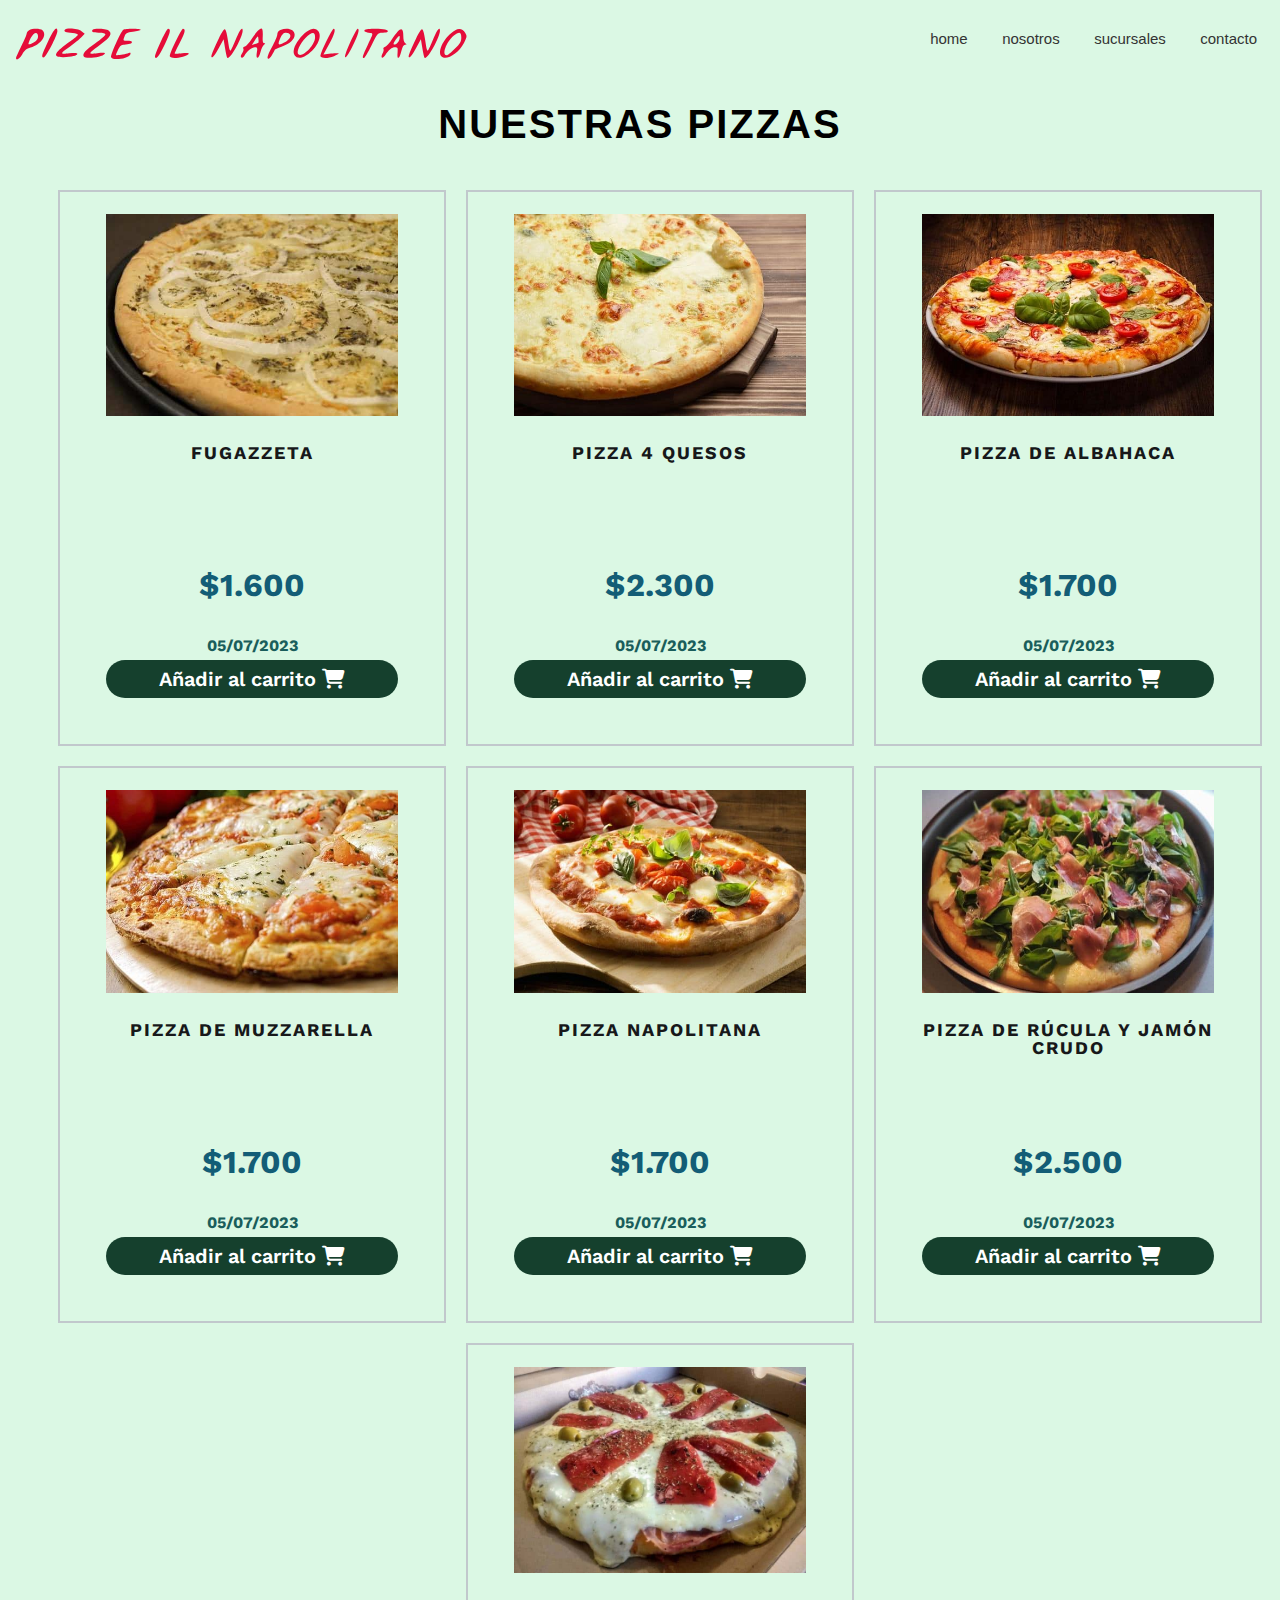
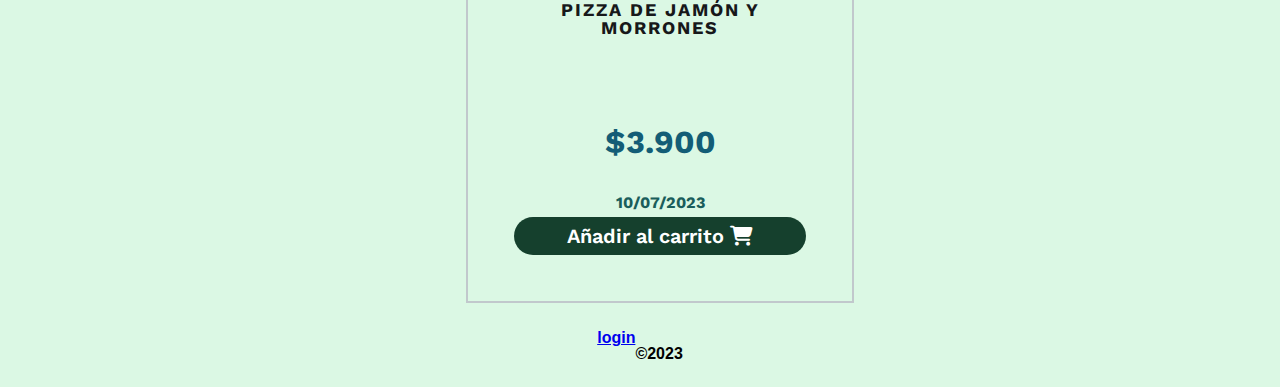
<file: index.html>
<!DOCTYPE html>
<html lang="en">
  <head>
    <link href="css/fontawesome.css" rel="stylesheet" />
    <link href="css/brands.css" rel="stylesheet" />
    <link href="css/solid.css" rel="stylesheet" />
  </head>
  <body>
    <!--  <i class="fa-solid fa-user"></i>
     uses solid style -->
    <!-- <i class="fa-brands fa-github-square"></i>
    uses brand style -->
    <meta charset="UTF-8" />
    <meta http-equiv="X-UA-Compatible" content="IE=edge" />
    <meta name="viewport" content="width=device-width, initial-scale=1.0" />
    <title>Projecto Pizzas</title>
    <link rel="preconnect" href="https://fonts.googleapis.com" />
    <link rel="preconnect" href="https://fonts.gstatic.com" crossorigin />
    <link
      href="https://fonts.googleapis.com/css2?family=Work+Sans&display=swap"
      rel="stylesheet"
    />
    <link rel="stylesheet" href="css/style.css" />
    <body>
      <header>
        <div id="header-container">
          <svg
            width="348pt"
            height="44pt"
            version="1.0"
            viewBox="0 0 348 44"
            xmlns="http://www.w3.org/2000/svg"
          >
            <g transform="translate(0 44) scale(.1 -.1)" fill="#e50c39">
              <path
                d="m158 289c-10-5-18-17-18-25s-18-50-40-94-40-84-40-90c0-23 26-7 47 28 16 29 32 41 62 50 80 25 127 92 89 130-15 15-76 15-100 1zm67-49c0-17-10-30-33-43-18-11-35-17-38-14s4 24 16 47c24 46 55 52 55 10z"
              />
              <path
                d="m300 203c-49-106-51-114-33-120 14-5 103 166 103 197 0 45-28 14-70-77z"
              />
              <path
                d="m425 290c-8-13 8-18 60-22 22-2 40-7 39-13 0-5-25-27-54-48-126-88-142-122-55-121 62 0 105 11 105 25 0 8-19 9-61 5-72-9-71-2 9 53 31 21 68 51 82 66l25 27-24 19c-25 21-115 27-126 9z"
              />
              <path
                d="m637 293c-17-16-3-23 43-23 35 0 50-4 50-13 0-7-34-37-75-66-75-52-96-76-88-98 9-24 142-8 159 19 5 8-11 9-57 4-74-9-74-8 29 69 71 53 86 80 56 102-18 13-105 18-117 6z"
              />
              <path
                d="m865 292c-20-14-98-190-92-206 11-29 134-10 145 23 3 10 0 12-13 8-26-11-95-20-95-14 0 4 8 22 17 42 13 27 23 35 44 35 15 0 34 3 43 6 28 11 17 24-18 24-34 0-34 0-23 30 10 26 17 30 64 36 29 3 56 10 59 15 6 11-117 12-131 1z"
              />
              <path
                d="m1160 233c-47-101-63-143-56-150 12-12 33 19 75 106 39 82 45 111 21 111-4 0-22-30-40-67z"
              />
              <path
                d="m1256 201c-27-54-46-103-42-110 9-14 49-14 98-1 62 18 58 33-6 25-31-4-56-4-56-1 0 4 18 42 41 86 37 70 43 100 21 100-5 0-30-44-56-99z"
              />
              <path
                d="m1581 227c-56-120-61-136-51-142 5-3 27 26 48 65l39 71 11-67c6-36 14-69 17-73 19-18 115 153 115 205 0 34-23 5-51-66-17-41-34-79-39-84s-11 13-15 40c-12 86-20 117-30 120-6 2-25-29-44-69z"
              />
              <path
                d="m1872 282c-9-9-30-38-47-64-16-26-38-49-48-52-11-3-16-9-12-16 4-6 0-22-9-35-11-17-13-26-5-31 7-4 16 2 22 12 19 34 56 64 78 64 20 0 21-4 15-41-9-56 15-48 29 10 6 23 17 46 25 51 11 7 12 10 2 10-9 0-13 12-12 38 4 78-3 89-38 54zm6-87c-2-1-13-6-26-10l-23-7 23 36c23 35 23 35 26 10 2-14 2-27 0-29z"
              />
              <path
                d="m2043 290c-15-6-23-18-23-32 0-13-18-56-41-97-26-48-37-77-30-84 6-6 17 2 30 24 12 19 21 36 21 39s23 14 51 24c62 21 99 56 99 90 0 40-53 58-107 36zm73-35c8-19-11-42-48-61-42-22-47-15-26 34 15 33 24 42 44 42 13 0 27-7 30-15z"
              />
              <path
                d="m2239 276c-38-26-84-89-94-129-14-53 27-82 78-56 87 45 143 152 101 193-22 22-44 20-85-8zm64-44c-2-58-97-152-125-124-17 17 10 77 53 122 48 49 75 50 72 2z"
              />
              <path
                d="m2386 201c-27-54-46-103-42-110 10-15 60-14 101 3 19 8 35 17 35 20 0 2-26 2-57-1l-57-6 42 76c39 71 53 117 34 117-4 0-30-44-56-99z"
              />
              <path
                d="m2567 198c-61-132-47-157 17-29 43 85 56 131 38 131-4 0-29-46-55-102z"
              />
              <path
                d="m2675 290c-7-11 6-17 43-22 22-3 22-4-18-86-42-88-46-102-30-102 6 0 31 43 57 95 47 95 48 95 85 95 42 0 51 14 16 24-37 10-146 7-153-4z"
              />
              <path
                d="m2923 278c-11-13-33-42-48-65s-36-45-46-48c-11-4-16-11-13-17 4-5 1-21-7-34-17-33-1-45 20-14 27 42 50 60 74 60 20 0 22-4 19-40-6-57 14-50 28 10 8 35 17 50 28 50 15 0 15 2 2 10-10 6-15 25-15 56 0 54-13 64-42 32zm12-61c-6-24-32-44-43-33-2 3 6 19 18 36 25 35 34 34 25-3z"
              />
              <path
                d="m3061 227c-56-120-61-136-51-142 5-3 27 26 48 65l39 71 11-67c6-36 14-69 17-73 19-18 115 153 115 205 0 34-23 5-51-66-17-41-34-79-39-84s-11 13-15 40c-12 86-20 117-30 120-6 2-25-29-44-69z"
              />
              <path
                d="m3355 289c-81-46-140-160-103-197 34-34 126 21 168 101 23 44 24 49 10 74-17 31-45 39-75 22zm45-55c0-31-8-45-49-85-26-27-53-49-60-49-40 0-5 98 51 146 42 35 58 31 58-12z"
              />
            </g>
          </svg>
          <nav>
            <ul>
              <li><a href="">home</a></li>
              <li><a href="nosotros.html">nosotros</a></li>
              <li><a href="sucursales.html">sucursales</a></li>
              <li><a href="contacto.html">contacto</a></li>
            </ul>
          </nav>
        </div>
      </header>
      <div class="main-content">
        <h2>NUESTRAS PIZZAS</h2>
        <ul class="gallery">
          <li>
            <div class="box">
              <figure>
                <img src="img/fugazzeta_cleanup.jpg" alt="" />
                <figcaption>
                  <h3>fugazzeta</h3>
                  <p>$1.600</p>
                  <time>05/07/2023</time>
                </figcaption>
                <button class="button" value="1">
                  Añadir al carrito <i class="fa-solid fa-cart-shopping"></i>
                </button>
              </figure>
            </div>
          </li>

          <li>
            <div class="box">
              <figure>
                <img src="img/pizza-4-quesos.jpg" alt="" />
                <figcaption>
                  <h3>Pizza 4 quesos</h3>
                  <p>$2.300</p>
                  <time>05/07/2023</time>
                </figcaption>
                <button class="button" value="2">
                  Añadir al carrito <i class="fa-solid fa-cart-shopping"></i>
                </button>
              </figure>
            </div>
          </li>

          <li>
            <div class="box">
              <figure>
                <img src="img/pizza-de-albahaca.jpg" alt="" />
                <figcaption>
                  <h3>Pizza de Albahaca</h3>
                  <p>$1.700</p>
                  <time>05/07/2023</time>
                </figcaption>
                <button class="button" value="3">
                  Añadir al carrito <i class="fa-solid fa-cart-shopping"></i>
                </button>
              </figure>
            </div>
          </li>

          <li>
            <div class="box">
              <figure>
                <img src="img/pizza-muzzarella.jpg" alt="" />
                <figcaption>
                  <h3>Pizza de Muzzarella</h3>
                  <p>$1.700</p>
                  <time>05/07/2023</time>
                </figcaption>
                <button class="button" value="4">
                  Añadir al carrito <i class="fa-solid fa-cart-shopping"></i>
                </button>
              </figure>
            </div>
          </li>

          <li>
            <div class="box">
              <figure>
                <img src="img/pizza-napolitana.jpg" alt="" />
                <figcaption>
                  <h3>Pizza Napolitana</h3>
                  <p>$1.700</p>
                  <time>05/07/2023</time>
                </figcaption>
                <button class="button" value="5">
                  Añadir al carrito <i class="fa-solid fa-cart-shopping"></i>
                </button>
              </figure>
            </div>
          </li>

          <li>
            <div class="box">
              <figure>
                <img src="img/pizza-rucula-y-jamon-crudo.jpg" alt="" />
                <figcaption>
                  <h3>Pizza de rúcula y jamón crudo</h3>
                  <p>$2.500</p>
                  <time>05/07/2023</time>
                </figcaption>
                <button class="button" value="6">
                  Añadir al carrito <i class="fa-solid fa-cart-shopping"></i>
                </button>
              </figure>
            </div>
          </li>

          <li>
            <div class="box">
              <figure>
                <img
                  src="img/pizza-jamon-y-morrones-foto-principal.jpg"
                  alt=""
                />
                <figcaption>
                  <h3>Pizza de jamón y morrones</h3>
                  <p>$3.900</p>
                  <time>10/07/2023</time>
                </figcaption>
                <button class="button" value="7">
                  Añadir al carrito <i class="fa-solid fa-cart-shopping"></i>
                </button>
              </figure>
            </div>
          </li>
        </ul>
      </div>
      <footer>
        <a href="login.html">login</a>
        <p>&copy;2023</p>
      </footer>
      
      <script>
        const constButtons = document.querySelectorAll("button").length;
        let products = [];

        for (let i = 0; i < constButtons; i++) {
          document
            .querySelectorAll("button")
            [i].addEventListener("click", showValue);
        }

        function showValue() {
          if (this.value == 4 || this.value == 5) {
            products.push(this.value + " " + "PROMO");
          } else {
            products.push(this.value);
          }
          alert(products);
        }
      </script>
    </body>
  </body>
</html>
</file>
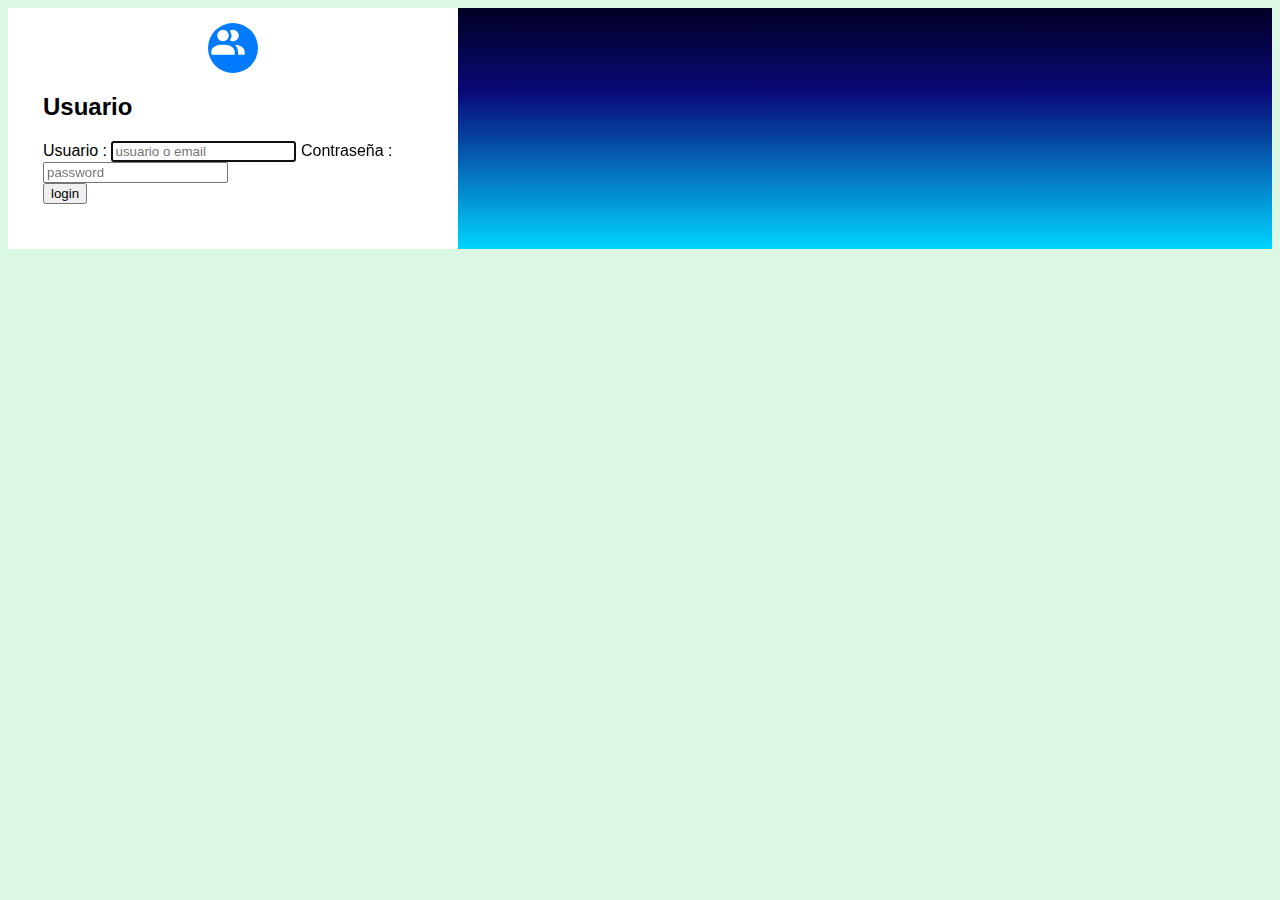
<file: login.html>
<!DOCTYPE html>
<html lang="en">
  <head>
    <!-- Required meta tags -->
    <meta charset="utf-8" accept-charset="utf-8"/>
    <meta name="viewport" content="width=device-width, initial-scale=1" />

    <!-- Bootstrap CSS -->
    <link
      href="https://cdn.jsdelivr.net/npm/bootstrap@5.0.2/dist/css/bootstrap.min.css"
      rel="stylesheet"
      integrity="sha384-EVSTQN3/azprG1Anm3QDgpJLIm9Nao0Yz1ztcQTwFspd3yD65VohhpuuCOmLASjC"
      crossorigin="anonymous"
    />
    <link rel="stylesheet" href="css/style.css" />
    <title>LOGIN</title>
  </head>
  <body>
    <div
      class="container d-flex align-items-center justify-content-center vh-100"
    >
      <form class="form-sigin" action="login.php" method="POST" >
        <div class="icon d-flex align-items-center justify-content-center">
          <svg
            xmlns="http://www.w3.org/2000/svg"
            width="40"
            height="40"
            viewBox="0 0 24 24"
          >
            <path
              fill="currentColor"
              d="M16 17v2H2v-2s0-4 7-4s7 4 7 4m-3.5-9.5A3.5 3.5 0 1 0 9 11a3.5 3.5 0 0 0 3.5-3.5m3.44 5.5A5.32 5.32 0 0 1 18 17v2h4v-2s0-3.63-6.06-4M15 4a3.39 3.39 0 0 0-1.93.59a5 5 0 0 1 0 5.82A3.39 3.39 0 0 0 15 11a3.5 3.5 0 0 0 0-7Z"
            />
          </svg>
        </div>
        <h2>Usuario</h2>
        <label>Usuario :</label>

        <input
          type="text"
          name="username"
          placeholder="usuario o email"
          required
          autofocus
          class="form-control"
        />

        <label>Contraseña :</label>
        <input
          type="password"
          name="password"
          placeholder="password"
          required
          class="form-control"
        />
        <br />
        <div class=" d-flex align-items-center justify-content-center">
          <button class="btn btn-primary btn-lg btn-block">login</button>
        </div>
      </form>
    </div>

    <script
      src="https://cdn.jsdelivr.net/npm/bootstrap@5.0.2/dist/js/bootstrap.bundle.min.js"
      integrity="sha384-MrcW6ZMFYlzcLA8Nl+NtUVF0sA7MsXsP1UyJoMp4YLEuNSfAP+JcXn/tWtIaxVXM"
      crossorigin="anonymous"
    ></script>
  </body>
</html>
</file>
<file: css/style.css>
body {
    background-color: #DBF8E4 ;
}

#header-container {
    display: flex;
    flex-direction: row;
    justify-content: space-between;
    align-items: center;
    margin-top: 10px;
    font-family: 'Oswald', sans-serif;
}

nav {
    display: flex;
    flex-direction: row;
}
nav ul li {
    list-style-type: none;
    display: inline;
}

nav ul li a {
    padding: 15px;
    text-decoration: none;
    color: #333;
    font-size: 15px;
}
nav ul li a:hover {
    background: #e50c39; 
    color: #fff;
}
.main-content h2{
    display: flex;
    flex-direction: row;
    justify-content: center;
    font-family: 'Oswald', sans-serif;
    font-size: 2.5rem;
    color: #000000;
    letter-spacing: 2px;
}
.gallery {
    font-family: 'Work Sans', sans-serif;
    display: flex;
    justify-content: center;
    flex-wrap: wrap;
}
.gallery li{
    display: flex;
    list-style: none;
    width: calc(100% /3);
    box-sizing: border-box;
    padding: 10px;
}
.box {
    border: 2px solid #c1c8cc;
    padding: 6px 6px 30px 6px;
}
.gallery li .box img{
    width: 100%;
    max-width: 100%;
    height: auto;
    margin-bottom: 6px;
    justify-content: center;
}
.gallery li .box h3 {
    margin-bottom: 6px;
    text-align: center;
    font-size: 1.125rem;
    font-weight:bold;
    line-height: 100% ;
    text-transform: uppercase;
    color: #17181a;
    letter-spacing: 2px;
    height: 10vh;
}
.gallery li .box p {
    text-align: center;
    font-size: 2rem;
    font-weight: bold;
    color: #135d76;
}
.gallery li .box time {
    display: flex;
    justify-content: center;
    font-size: 1rem; 
    font-weight: bold;
    color: #1a5e5b;
}
.gallery li .box .button {
    margin-top: 5px;
    width:100%;
    padding: 7px;
    border: none;
    background-color: #15402d;
    border-radius: 20px;
    cursor: pointer;
    font-size: 1.25rem;
    font-weight: 600;
    color: #fff;
    font-family:'Work Sans', sans-serif;
}
footer{
    display: flex;
    justify-content: center;
    color:#000;
    font-size: 1rem;
    font-family: 'Oswald', sans-serif;
    font-weight: bold;
}



.form-sigin {
    max-width: 380px;
    background-color: #fff;
    border: none;
    padding: 15px 35px 45px 35px;
}
.icon {
    width: 50px;
    height: 50px;
    color: #fff;
    background-color: #007bff;
    border-radius: 50%;
    margin: 0 auto;
    margin-bottom: 10px;
}

.container {
    font-family: 'Lato', sans-serif;
    background: rgb(2,0,36);
background: linear-gradient(180deg, rgba(2,0,36,1) 0%, rgba(9,9,121,1) 35%, rgba(0,212,255,1) 100%);
}

@media (max-width: 960px) {
    #header-container {
        flex-direction: column;
    }
    .gallery {
        flex-direction: column;
        margin-top: 60px;
    }
    .gallery li {
        width: 100%;
        justify-content: center;
    }
    svg {
    width: 100%;
    max-width: 100%;
    height: auto;
    }
    
}
</file>
<file: css/brands.css>
/*!
 * Font Awesome Free 6.4.0 by @fontawesome - https://fontawesome.com
 * License - https://fontawesome.com/license/free (Icons: CC BY 4.0, Fonts: SIL OFL 1.1, Code: MIT License)
 * Copyright 2023 Fonticons, Inc.
 */
:root, :host {
  --fa-style-family-brands: 'Font Awesome 6 Brands';
  --fa-font-brands: normal 400 1em/1 'Font Awesome 6 Brands'; }

@font-face {
  font-family: 'Font Awesome 6 Brands';
  font-style: normal;
  font-weight: 400;
  font-display: block;
  src: url("../webfonts/fa-brands-400.woff2") format("woff2"), url("../webfonts/fa-brands-400.ttf") format("truetype"); }

.fab,
.fa-brands {
  font-weight: 400; }

.fa-monero:before {
  content: "\f3d0"; }

.fa-hooli:before {
  content: "\f427"; }

.fa-yelp:before {
  content: "\f1e9"; }

.fa-cc-visa:before {
  content: "\f1f0"; }

.fa-lastfm:before {
  content: "\f202"; }

.fa-shopware:before {
  content: "\f5b5"; }

.fa-creative-commons-nc:before {
  content: "\f4e8"; }

.fa-aws:before {
  content: "\f375"; }

.fa-redhat:before {
  content: "\f7bc"; }

.fa-yoast:before {
  content: "\f2b1"; }

.fa-cloudflare:before {
  content: "\e07d"; }

.fa-ups:before {
  content: "\f7e0"; }

.fa-wpexplorer:before {
  content: "\f2de"; }

.fa-dyalog:before {
  content: "\f399"; }

.fa-bity:before {
  content: "\f37a"; }

.fa-stackpath:before {
  content: "\f842"; }

.fa-buysellads:before {
  content: "\f20d"; }

.fa-first-order:before {
  content: "\f2b0"; }

.fa-modx:before {
  content: "\f285"; }

.fa-guilded:before {
  content: "\e07e"; }

.fa-vnv:before {
  content: "\f40b"; }

.fa-square-js:before {
  content: "\f3b9"; }

.fa-js-square:before {
  content: "\f3b9"; }

.fa-microsoft:before {
  content: "\f3ca"; }

.fa-qq:before {
  content: "\f1d6"; }

.fa-orcid:before {
  content: "\f8d2"; }

.fa-java:before {
  content: "\f4e4"; }

.fa-invision:before {
  content: "\f7b0"; }

.fa-creative-commons-pd-alt:before {
  content: "\f4ed"; }

.fa-centercode:before {
  content: "\f380"; }

.fa-glide-g:before {
  content: "\f2a6"; }

.fa-drupal:before {
  content: "\f1a9"; }

.fa-hire-a-helper:before {
  content: "\f3b0"; }

.fa-creative-commons-by:before {
  content: "\f4e7"; }

.fa-unity:before {
  content: "\e049"; }

.fa-whmcs:before {
  content: "\f40d"; }

.fa-rocketchat:before {
  content: "\f3e8"; }

.fa-vk:before {
  content: "\f189"; }

.fa-untappd:before {
  content: "\f405"; }

.fa-mailchimp:before {
  content: "\f59e"; }

.fa-css3-alt:before {
  content: "\f38b"; }

.fa-square-reddit:before {
  content: "\f1a2"; }

.fa-reddit-square:before {
  content: "\f1a2"; }

.fa-vimeo-v:before {
  content: "\f27d"; }

.fa-contao:before {
  content: "\f26d"; }

.fa-square-font-awesome:before {
  content: "\e5ad"; }

.fa-deskpro:before {
  content: "\f38f"; }

.fa-sistrix:before {
  content: "\f3ee"; }

.fa-square-instagram:before {
  content: "\e055"; }

.fa-instagram-square:before {
  content: "\e055"; }

.fa-battle-net:before {
  content: "\f835"; }

.fa-the-red-yeti:before {
  content: "\f69d"; }

.fa-square-hacker-news:before {
  content: "\f3af"; }

.fa-hacker-news-square:before {
  content: "\f3af"; }

.fa-edge:before {
  content: "\f282"; }

.fa-napster:before {
  content: "\f3d2"; }

.fa-square-snapchat:before {
  content: "\f2ad"; }

.fa-snapchat-square:before {
  content: "\f2ad"; }

.fa-google-plus-g:before {
  content: "\f0d5"; }

.fa-artstation:before {
  content: "\f77a"; }

.fa-markdown:before {
  content: "\f60f"; }

.fa-sourcetree:before {
  content: "\f7d3"; }

.fa-google-plus:before {
  content: "\f2b3"; }

.fa-diaspora:before {
  content: "\f791"; }

.fa-foursquare:before {
  content: "\f180"; }

.fa-stack-overflow:before {
  content: "\f16c"; }

.fa-github-alt:before {
  content: "\f113"; }

.fa-phoenix-squadron:before {
  content: "\f511"; }

.fa-pagelines:before {
  content: "\f18c"; }

.fa-algolia:before {
  content: "\f36c"; }

.fa-red-river:before {
  content: "\f3e3"; }

.fa-creative-commons-sa:before {
  content: "\f4ef"; }

.fa-safari:before {
  content: "\f267"; }

.fa-google:before {
  content: "\f1a0"; }

.fa-square-font-awesome-stroke:before {
  content: "\f35c"; }

.fa-font-awesome-alt:before {
  content: "\f35c"; }

.fa-atlassian:before {
  content: "\f77b"; }

.fa-linkedin-in:before {
  content: "\f0e1"; }

.fa-digital-ocean:before {
  content: "\f391"; }

.fa-nimblr:before {
  content: "\f5a8"; }

.fa-chromecast:before {
  content: "\f838"; }

.fa-evernote:before {
  content: "\f839"; }

.fa-hacker-news:before {
  content: "\f1d4"; }

.fa-creative-commons-sampling:before {
  content: "\f4f0"; }

.fa-adversal:before {
  content: "\f36a"; }

.fa-creative-commons:before {
  content: "\f25e"; }

.fa-watchman-monitoring:before {
  content: "\e087"; }

.fa-fonticons:before {
  content: "\f280"; }

.fa-weixin:before {
  content: "\f1d7"; }

.fa-shirtsinbulk:before {
  content: "\f214"; }

.fa-codepen:before {
  content: "\f1cb"; }

.fa-git-alt:before {
  content: "\f841"; }

.fa-lyft:before {
  content: "\f3c3"; }

.fa-rev:before {
  content: "\f5b2"; }

.fa-windows:before {
  content: "\f17a"; }

.fa-wizards-of-the-coast:before {
  content: "\f730"; }

.fa-square-viadeo:before {
  content: "\f2aa"; }

.fa-viadeo-square:before {
  content: "\f2aa"; }

.fa-meetup:before {
  content: "\f2e0"; }

.fa-centos:before {
  content: "\f789"; }

.fa-adn:before {
  content: "\f170"; }

.fa-cloudsmith:before {
  content: "\f384"; }

.fa-pied-piper-alt:before {
  content: "\f1a8"; }

.fa-square-dribbble:before {
  content: "\f397"; }

.fa-dribbble-square:before {
  content: "\f397"; }

.fa-codiepie:before {
  content: "\f284"; }

.fa-node:before {
  content: "\f419"; }

.fa-mix:before {
  content: "\f3cb"; }

.fa-steam:before {
  content: "\f1b6"; }

.fa-cc-apple-pay:before {
  content: "\f416"; }

.fa-scribd:before {
  content: "\f28a"; }

.fa-openid:before {
  content: "\f19b"; }

.fa-instalod:before {
  content: "\e081"; }

.fa-expeditedssl:before {
  content: "\f23e"; }

.fa-sellcast:before {
  content: "\f2da"; }

.fa-square-twitter:before {
  content: "\f081"; }

.fa-twitter-square:before {
  content: "\f081"; }

.fa-r-project:before {
  content: "\f4f7"; }

.fa-delicious:before {
  content: "\f1a5"; }

.fa-freebsd:before {
  content: "\f3a4"; }

.fa-vuejs:before {
  content: "\f41f"; }

.fa-accusoft:before {
  content: "\f369"; }

.fa-ioxhost:before {
  content: "\f208"; }

.fa-fonticons-fi:before {
  content: "\f3a2"; }

.fa-app-store:before {
  content: "\f36f"; }

.fa-cc-mastercard:before {
  content: "\f1f1"; }

.fa-itunes-note:before {
  content: "\f3b5"; }

.fa-golang:before {
  content: "\e40f"; }

.fa-kickstarter:before {
  content: "\f3bb"; }

.fa-grav:before {
  content: "\f2d6"; }

.fa-weibo:before {
  content: "\f18a"; }

.fa-uncharted:before {
  content: "\e084"; }

.fa-firstdraft:before {
  content: "\f3a1"; }

.fa-square-youtube:before {
  content: "\f431"; }

.fa-youtube-square:before {
  content: "\f431"; }

.fa-wikipedia-w:before {
  content: "\f266"; }

.fa-wpressr:before {
  content: "\f3e4"; }

.fa-rendact:before {
  content: "\f3e4"; }

.fa-angellist:before {
  content: "\f209"; }

.fa-galactic-republic:before {
  content: "\f50c"; }

.fa-nfc-directional:before {
  content: "\e530"; }

.fa-skype:before {
  content: "\f17e"; }

.fa-joget:before {
  content: "\f3b7"; }

.fa-fedora:before {
  content: "\f798"; }

.fa-stripe-s:before {
  content: "\f42a"; }

.fa-meta:before {
  content: "\e49b"; }

.fa-laravel:before {
  content: "\f3bd"; }

.fa-hotjar:before {
  content: "\f3b1"; }

.fa-bluetooth-b:before {
  content: "\f294"; }

.fa-sticker-mule:before {
  content: "\f3f7"; }

.fa-creative-commons-zero:before {
  content: "\f4f3"; }

.fa-hips:before {
  content: "\f452"; }

.fa-behance:before {
  content: "\f1b4"; }

.fa-reddit:before {
  content: "\f1a1"; }

.fa-discord:before {
  content: "\f392"; }

.fa-chrome:before {
  content: "\f268"; }

.fa-app-store-ios:before {
  content: "\f370"; }

.fa-cc-discover:before {
  content: "\f1f2"; }

.fa-wpbeginner:before {
  content: "\f297"; }

.fa-confluence:before {
  content: "\f78d"; }

.fa-mdb:before {
  content: "\f8ca"; }

.fa-dochub:before {
  content: "\f394"; }

.fa-accessible-icon:before {
  content: "\f368"; }

.fa-ebay:before {
  content: "\f4f4"; }

.fa-amazon:before {
  content: "\f270"; }

.fa-unsplash:before {
  content: "\e07c"; }

.fa-yarn:before {
  content: "\f7e3"; }

.fa-square-steam:before {
  content: "\f1b7"; }

.fa-steam-square:before {
  content: "\f1b7"; }

.fa-500px:before {
  content: "\f26e"; }

.fa-square-vimeo:before {
  content: "\f194"; }

.fa-vimeo-square:before {
  content: "\f194"; }

.fa-asymmetrik:before {
  content: "\f372"; }

.fa-font-awesome:before {
  content: "\f2b4"; }

.fa-font-awesome-flag:before {
  content: "\f2b4"; }

.fa-font-awesome-logo-full:before {
  content: "\f2b4"; }

.fa-gratipay:before {
  content: "\f184"; }

.fa-apple:before {
  content: "\f179"; }

.fa-hive:before {
  content: "\e07f"; }

.fa-gitkraken:before {
  content: "\f3a6"; }

.fa-keybase:before {
  content: "\f4f5"; }

.fa-apple-pay:before {
  content: "\f415"; }

.fa-padlet:before {
  content: "\e4a0"; }

.fa-amazon-pay:before {
  content: "\f42c"; }

.fa-square-github:before {
  content: "\f092"; }

.fa-github-square:before {
  content: "\f092"; }

.fa-stumbleupon:before {
  content: "\f1a4"; }

.fa-fedex:before {
  content: "\f797"; }

.fa-phoenix-framework:before {
  content: "\f3dc"; }

.fa-shopify:before {
  content: "\e057"; }

.fa-neos:before {
  content: "\f612"; }

.fa-hackerrank:before {
  content: "\f5f7"; }

.fa-researchgate:before {
  content: "\f4f8"; }

.fa-swift:before {
  content: "\f8e1"; }

.fa-angular:before {
  content: "\f420"; }

.fa-speakap:before {
  content: "\f3f3"; }

.fa-angrycreative:before {
  content: "\f36e"; }

.fa-y-combinator:before {
  content: "\f23b"; }

.fa-empire:before {
  content: "\f1d1"; }

.fa-envira:before {
  content: "\f299"; }

.fa-square-gitlab:before {
  content: "\e5ae"; }

.fa-gitlab-square:before {
  content: "\e5ae"; }

.fa-studiovinari:before {
  content: "\f3f8"; }

.fa-pied-piper:before {
  content: "\f2ae"; }

.fa-wordpress:before {
  content: "\f19a"; }

.fa-product-hunt:before {
  content: "\f288"; }

.fa-firefox:before {
  content: "\f269"; }

.fa-linode:before {
  content: "\f2b8"; }

.fa-goodreads:before {
  content: "\f3a8"; }

.fa-square-odnoklassniki:before {
  content: "\f264"; }

.fa-odnoklassniki-square:before {
  content: "\f264"; }

.fa-jsfiddle:before {
  content: "\f1cc"; }

.fa-sith:before {
  content: "\f512"; }

.fa-themeisle:before {
  content: "\f2b2"; }

.fa-page4:before {
  content: "\f3d7"; }

.fa-hashnode:before {
  content: "\e499"; }

.fa-react:before {
  content: "\f41b"; }

.fa-cc-paypal:before {
  content: "\f1f4"; }

.fa-squarespace:before {
  content: "\f5be"; }

.fa-cc-stripe:before {
  content: "\f1f5"; }

.fa-creative-commons-share:before {
  content: "\f4f2"; }

.fa-bitcoin:before {
  content: "\f379"; }

.fa-keycdn:before {
  content: "\f3ba"; }

.fa-opera:before {
  content: "\f26a"; }

.fa-itch-io:before {
  content: "\f83a"; }

.fa-umbraco:before {
  content: "\f8e8"; }

.fa-galactic-senate:before {
  content: "\f50d"; }

.fa-ubuntu:before {
  content: "\f7df"; }

.fa-draft2digital:before {
  content: "\f396"; }

.fa-stripe:before {
  content: "\f429"; }

.fa-houzz:before {
  content: "\f27c"; }

.fa-gg:before {
  content: "\f260"; }

.fa-dhl:before {
  content: "\f790"; }

.fa-square-pinterest:before {
  content: "\f0d3"; }

.fa-pinterest-square:before {
  content: "\f0d3"; }

.fa-xing:before {
  content: "\f168"; }

.fa-blackberry:before {
  content: "\f37b"; }

.fa-creative-commons-pd:before {
  content: "\f4ec"; }

.fa-playstation:before {
  content: "\f3df"; }

.fa-quinscape:before {
  content: "\f459"; }

.fa-less:before {
  content: "\f41d"; }

.fa-blogger-b:before {
  content: "\f37d"; }

.fa-opencart:before {
  content: "\f23d"; }

.fa-vine:before {
  content: "\f1ca"; }

.fa-paypal:before {
  content: "\f1ed"; }

.fa-gitlab:before {
  content: "\f296"; }

.fa-typo3:before {
  content: "\f42b"; }

.fa-reddit-alien:before {
  content: "\f281"; }

.fa-yahoo:before {
  content: "\f19e"; }

.fa-dailymotion:before {
  content: "\e052"; }

.fa-affiliatetheme:before {
  content: "\f36b"; }

.fa-pied-piper-pp:before {
  content: "\f1a7"; }

.fa-bootstrap:before {
  content: "\f836"; }

.fa-odnoklassniki:before {
  content: "\f263"; }

.fa-nfc-symbol:before {
  content: "\e531"; }

.fa-ethereum:before {
  content: "\f42e"; }

.fa-speaker-deck:before {
  content: "\f83c"; }

.fa-creative-commons-nc-eu:before {
  content: "\f4e9"; }

.fa-patreon:before {
  content: "\f3d9"; }

.fa-avianex:before {
  content: "\f374"; }

.fa-ello:before {
  content: "\f5f1"; }

.fa-gofore:before {
  content: "\f3a7"; }

.fa-bimobject:before {
  content: "\f378"; }

.fa-facebook-f:before {
  content: "\f39e"; }

.fa-square-google-plus:before {
  content: "\f0d4"; }

.fa-google-plus-square:before {
  content: "\f0d4"; }

.fa-mandalorian:before {
  content: "\f50f"; }

.fa-first-order-alt:before {
  content: "\f50a"; }

.fa-osi:before {
  content: "\f41a"; }

.fa-google-wallet:before {
  content: "\f1ee"; }

.fa-d-and-d-beyond:before {
  content: "\f6ca"; }

.fa-periscope:before {
  content: "\f3da"; }

.fa-fulcrum:before {
  content: "\f50b"; }

.fa-cloudscale:before {
  content: "\f383"; }

.fa-forumbee:before {
  content: "\f211"; }

.fa-mizuni:before {
  content: "\f3cc"; }

.fa-schlix:before {
  content: "\f3ea"; }

.fa-square-xing:before {
  content: "\f169"; }

.fa-xing-square:before {
  content: "\f169"; }

.fa-bandcamp:before {
  content: "\f2d5"; }

.fa-wpforms:before {
  content: "\f298"; }

.fa-cloudversify:before {
  content: "\f385"; }

.fa-usps:before {
  content: "\f7e1"; }

.fa-megaport:before {
  content: "\f5a3"; }

.fa-magento:before {
  content: "\f3c4"; }

.fa-spotify:before {
  content: "\f1bc"; }

.fa-optin-monster:before {
  content: "\f23c"; }

.fa-fly:before {
  content: "\f417"; }

.fa-aviato:before {
  content: "\f421"; }

.fa-itunes:before {
  content: "\f3b4"; }

.fa-cuttlefish:before {
  content: "\f38c"; }

.fa-blogger:before {
  content: "\f37c"; }

.fa-flickr:before {
  content: "\f16e"; }

.fa-viber:before {
  content: "\f409"; }

.fa-soundcloud:before {
  content: "\f1be"; }

.fa-digg:before {
  content: "\f1a6"; }

.fa-tencent-weibo:before {
  content: "\f1d5"; }

.fa-symfony:before {
  content: "\f83d"; }

.fa-maxcdn:before {
  content: "\f136"; }

.fa-etsy:before {
  content: "\f2d7"; }

.fa-facebook-messenger:before {
  content: "\f39f"; }

.fa-audible:before {
  content: "\f373"; }

.fa-think-peaks:before {
  content: "\f731"; }

.fa-bilibili:before {
  content: "\e3d9"; }

.fa-erlang:before {
  content: "\f39d"; }

.fa-cotton-bureau:before {
  content: "\f89e"; }

.fa-dashcube:before {
  content: "\f210"; }

.fa-42-group:before {
  content: "\e080"; }

.fa-innosoft:before {
  content: "\e080"; }

.fa-stack-exchange:before {
  content: "\f18d"; }

.fa-elementor:before {
  content: "\f430"; }

.fa-square-pied-piper:before {
  content: "\e01e"; }

.fa-pied-piper-square:before {
  content: "\e01e"; }

.fa-creative-commons-nd:before {
  content: "\f4eb"; }

.fa-palfed:before {
  content: "\f3d8"; }

.fa-superpowers:before {
  content: "\f2dd"; }

.fa-resolving:before {
  content: "\f3e7"; }

.fa-xbox:before {
  content: "\f412"; }

.fa-searchengin:before {
  content: "\f3eb"; }

.fa-tiktok:before {
  content: "\e07b"; }

.fa-square-facebook:before {
  content: "\f082"; }

.fa-facebook-square:before {
  content: "\f082"; }

.fa-renren:before {
  content: "\f18b"; }

.fa-linux:before {
  content: "\f17c"; }

.fa-glide:before {
  content: "\f2a5"; }

.fa-linkedin:before {
  content: "\f08c"; }

.fa-hubspot:before {
  content: "\f3b2"; }

.fa-deploydog:before {
  content: "\f38e"; }

.fa-twitch:before {
  content: "\f1e8"; }

.fa-ravelry:before {
  content: "\f2d9"; }

.fa-mixer:before {
  content: "\e056"; }

.fa-square-lastfm:before {
  content: "\f203"; }

.fa-lastfm-square:before {
  content: "\f203"; }

.fa-vimeo:before {
  content: "\f40a"; }

.fa-mendeley:before {
  content: "\f7b3"; }

.fa-uniregistry:before {
  content: "\f404"; }

.fa-figma:before {
  content: "\f799"; }

.fa-creative-commons-remix:before {
  content: "\f4ee"; }

.fa-cc-amazon-pay:before {
  content: "\f42d"; }

.fa-dropbox:before {
  content: "\f16b"; }

.fa-instagram:before {
  content: "\f16d"; }

.fa-cmplid:before {
  content: "\e360"; }

.fa-facebook:before {
  content: "\f09a"; }

.fa-gripfire:before {
  content: "\f3ac"; }

.fa-jedi-order:before {
  content: "\f50e"; }

.fa-uikit:before {
  content: "\f403"; }

.fa-fort-awesome-alt:before {
  content: "\f3a3"; }

.fa-phabricator:before {
  content: "\f3db"; }

.fa-ussunnah:before {
  content: "\f407"; }

.fa-earlybirds:before {
  content: "\f39a"; }

.fa-trade-federation:before {
  content: "\f513"; }

.fa-autoprefixer:before {
  content: "\f41c"; }

.fa-whatsapp:before {
  content: "\f232"; }

.fa-slideshare:before {
  content: "\f1e7"; }

.fa-google-play:before {
  content: "\f3ab"; }

.fa-viadeo:before {
  content: "\f2a9"; }

.fa-line:before {
  content: "\f3c0"; }

.fa-google-drive:before {
  content: "\f3aa"; }

.fa-servicestack:before {
  content: "\f3ec"; }

.fa-simplybuilt:before {
  content: "\f215"; }

.fa-bitbucket:before {
  content: "\f171"; }

.fa-imdb:before {
  content: "\f2d8"; }

.fa-deezer:before {
  content: "\e077"; }

.fa-raspberry-pi:before {
  content: "\f7bb"; }

.fa-jira:before {
  content: "\f7b1"; }

.fa-docker:before {
  content: "\f395"; }

.fa-screenpal:before {
  content: "\e570"; }

.fa-bluetooth:before {
  content: "\f293"; }

.fa-gitter:before {
  content: "\f426"; }

.fa-d-and-d:before {
  content: "\f38d"; }

.fa-microblog:before {
  content: "\e01a"; }

.fa-cc-diners-club:before {
  content: "\f24c"; }

.fa-gg-circle:before {
  content: "\f261"; }

.fa-pied-piper-hat:before {
  content: "\f4e5"; }

.fa-kickstarter-k:before {
  content: "\f3bc"; }

.fa-yandex:before {
  content: "\f413"; }

.fa-readme:before {
  content: "\f4d5"; }

.fa-html5:before {
  content: "\f13b"; }

.fa-sellsy:before {
  content: "\f213"; }

.fa-sass:before {
  content: "\f41e"; }

.fa-wirsindhandwerk:before {
  content: "\e2d0"; }

.fa-wsh:before {
  content: "\e2d0"; }

.fa-buromobelexperte:before {
  content: "\f37f"; }

.fa-salesforce:before {
  content: "\f83b"; }

.fa-octopus-deploy:before {
  content: "\e082"; }

.fa-medapps:before {
  content: "\f3c6"; }

.fa-ns8:before {
  content: "\f3d5"; }

.fa-pinterest-p:before {
  content: "\f231"; }

.fa-apper:before {
  content: "\f371"; }

.fa-fort-awesome:before {
  content: "\f286"; }

.fa-waze:before {
  content: "\f83f"; }

.fa-cc-jcb:before {
  content: "\f24b"; }

.fa-snapchat:before {
  content: "\f2ab"; }

.fa-snapchat-ghost:before {
  content: "\f2ab"; }

.fa-fantasy-flight-games:before {
  content: "\f6dc"; }

.fa-rust:before {
  content: "\e07a"; }

.fa-wix:before {
  content: "\f5cf"; }

.fa-square-behance:before {
  content: "\f1b5"; }

.fa-behance-square:before {
  content: "\f1b5"; }

.fa-supple:before {
  content: "\f3f9"; }

.fa-rebel:before {
  content: "\f1d0"; }

.fa-css3:before {
  content: "\f13c"; }

.fa-staylinked:before {
  content: "\f3f5"; }

.fa-kaggle:before {
  content: "\f5fa"; }

.fa-space-awesome:before {
  content: "\e5ac"; }

.fa-deviantart:before {
  content: "\f1bd"; }

.fa-cpanel:before {
  content: "\f388"; }

.fa-goodreads-g:before {
  content: "\f3a9"; }

.fa-square-git:before {
  content: "\f1d2"; }

.fa-git-square:before {
  content: "\f1d2"; }

.fa-square-tumblr:before {
  content: "\f174"; }

.fa-tumblr-square:before {
  content: "\f174"; }

.fa-trello:before {
  content: "\f181"; }

.fa-creative-commons-nc-jp:before {
  content: "\f4ea"; }

.fa-get-pocket:before {
  content: "\f265"; }

.fa-perbyte:before {
  content: "\e083"; }

.fa-grunt:before {
  content: "\f3ad"; }

.fa-weebly:before {
  content: "\f5cc"; }

.fa-connectdevelop:before {
  content: "\f20e"; }

.fa-leanpub:before {
  content: "\f212"; }

.fa-black-tie:before {
  content: "\f27e"; }

.fa-themeco:before {
  content: "\f5c6"; }

.fa-python:before {
  content: "\f3e2"; }

.fa-android:before {
  content: "\f17b"; }

.fa-bots:before {
  content: "\e340"; }

.fa-free-code-camp:before {
  content: "\f2c5"; }

.fa-hornbill:before {
  content: "\f592"; }

.fa-js:before {
  content: "\f3b8"; }

.fa-ideal:before {
  content: "\e013"; }

.fa-git:before {
  content: "\f1d3"; }

.fa-dev:before {
  content: "\f6cc"; }

.fa-sketch:before {
  content: "\f7c6"; }

.fa-yandex-international:before {
  content: "\f414"; }

.fa-cc-amex:before {
  content: "\f1f3"; }

.fa-uber:before {
  content: "\f402"; }

.fa-github:before {
  content: "\f09b"; }

.fa-php:before {
  content: "\f457"; }

.fa-alipay:before {
  content: "\f642"; }

.fa-youtube:before {
  content: "\f167"; }

.fa-skyatlas:before {
  content: "\f216"; }

.fa-firefox-browser:before {
  content: "\e007"; }

.fa-replyd:before {
  content: "\f3e6"; }

.fa-suse:before {
  content: "\f7d6"; }

.fa-jenkins:before {
  content: "\f3b6"; }

.fa-twitter:before {
  content: "\f099"; }

.fa-rockrms:before {
  content: "\f3e9"; }

.fa-pinterest:before {
  content: "\f0d2"; }

.fa-buffer:before {
  content: "\f837"; }

.fa-npm:before {
  content: "\f3d4"; }

.fa-yammer:before {
  content: "\f840"; }

.fa-btc:before {
  content: "\f15a"; }

.fa-dribbble:before {
  content: "\f17d"; }

.fa-stumbleupon-circle:before {
  content: "\f1a3"; }

.fa-internet-explorer:before {
  content: "\f26b"; }

.fa-stubber:before {
  content: "\e5c7"; }

.fa-telegram:before {
  content: "\f2c6"; }

.fa-telegram-plane:before {
  content: "\f2c6"; }

.fa-old-republic:before {
  content: "\f510"; }

.fa-odysee:before {
  content: "\e5c6"; }

.fa-square-whatsapp:before {
  content: "\f40c"; }

.fa-whatsapp-square:before {
  content: "\f40c"; }

.fa-node-js:before {
  content: "\f3d3"; }

.fa-edge-legacy:before {
  content: "\e078"; }

.fa-slack:before {
  content: "\f198"; }

.fa-slack-hash:before {
  content: "\f198"; }

.fa-medrt:before {
  content: "\f3c8"; }

.fa-usb:before {
  content: "\f287"; }

.fa-tumblr:before {
  content: "\f173"; }

.fa-vaadin:before {
  content: "\f408"; }

.fa-quora:before {
  content: "\f2c4"; }

.fa-reacteurope:before {
  content: "\f75d"; }

.fa-medium:before {
  content: "\f23a"; }

.fa-medium-m:before {
  content: "\f23a"; }

.fa-amilia:before {
  content: "\f36d"; }

.fa-mixcloud:before {
  content: "\f289"; }

.fa-flipboard:before {
  content: "\f44d"; }

.fa-viacoin:before {
  content: "\f237"; }

.fa-critical-role:before {
  content: "\f6c9"; }

.fa-sitrox:before {
  content: "\e44a"; }

.fa-discourse:before {
  content: "\f393"; }

.fa-joomla:before {
  content: "\f1aa"; }

.fa-mastodon:before {
  content: "\f4f6"; }

.fa-airbnb:before {
  content: "\f834"; }

.fa-wolf-pack-battalion:before {
  content: "\f514"; }

.fa-buy-n-large:before {
  content: "\f8a6"; }

.fa-gulp:before {
  content: "\f3ae"; }

.fa-creative-commons-sampling-plus:before {
  content: "\f4f1"; }

.fa-strava:before {
  content: "\f428"; }

.fa-ember:before {
  content: "\f423"; }

.fa-canadian-maple-leaf:before {
  content: "\f785"; }

.fa-teamspeak:before {
  content: "\f4f9"; }

.fa-pushed:before {
  content: "\f3e1"; }

.fa-wordpress-simple:before {
  content: "\f411"; }

.fa-nutritionix:before {
  content: "\f3d6"; }

.fa-wodu:before {
  content: "\e088"; }

.fa-google-pay:before {
  content: "\e079"; }

.fa-intercom:before {
  content: "\f7af"; }

.fa-zhihu:before {
  content: "\f63f"; }

.fa-korvue:before {
  content: "\f42f"; }

.fa-pix:before {
  content: "\e43a"; }

.fa-steam-symbol:before {
  content: "\f3f6"; }
</file>
<file: css/solid.css>
/*!
 * Font Awesome Free 6.4.0 by @fontawesome - https://fontawesome.com
 * License - https://fontawesome.com/license/free (Icons: CC BY 4.0, Fonts: SIL OFL 1.1, Code: MIT License)
 * Copyright 2023 Fonticons, Inc.
 */
:root, :host {
  --fa-style-family-classic: 'Font Awesome 6 Free';
  --fa-font-solid: normal 900 1em/1 'Font Awesome 6 Free'; }

@font-face {
  font-family: 'Font Awesome 6 Free';
  font-style: normal;
  font-weight: 900;
  font-display: block;
  src: url("../webfonts/fa-solid-900.woff2") format("woff2"), url("../webfonts/fa-solid-900.ttf") format("truetype"); }

.fas,
.fa-solid {
  font-weight: 900; }
</file>
